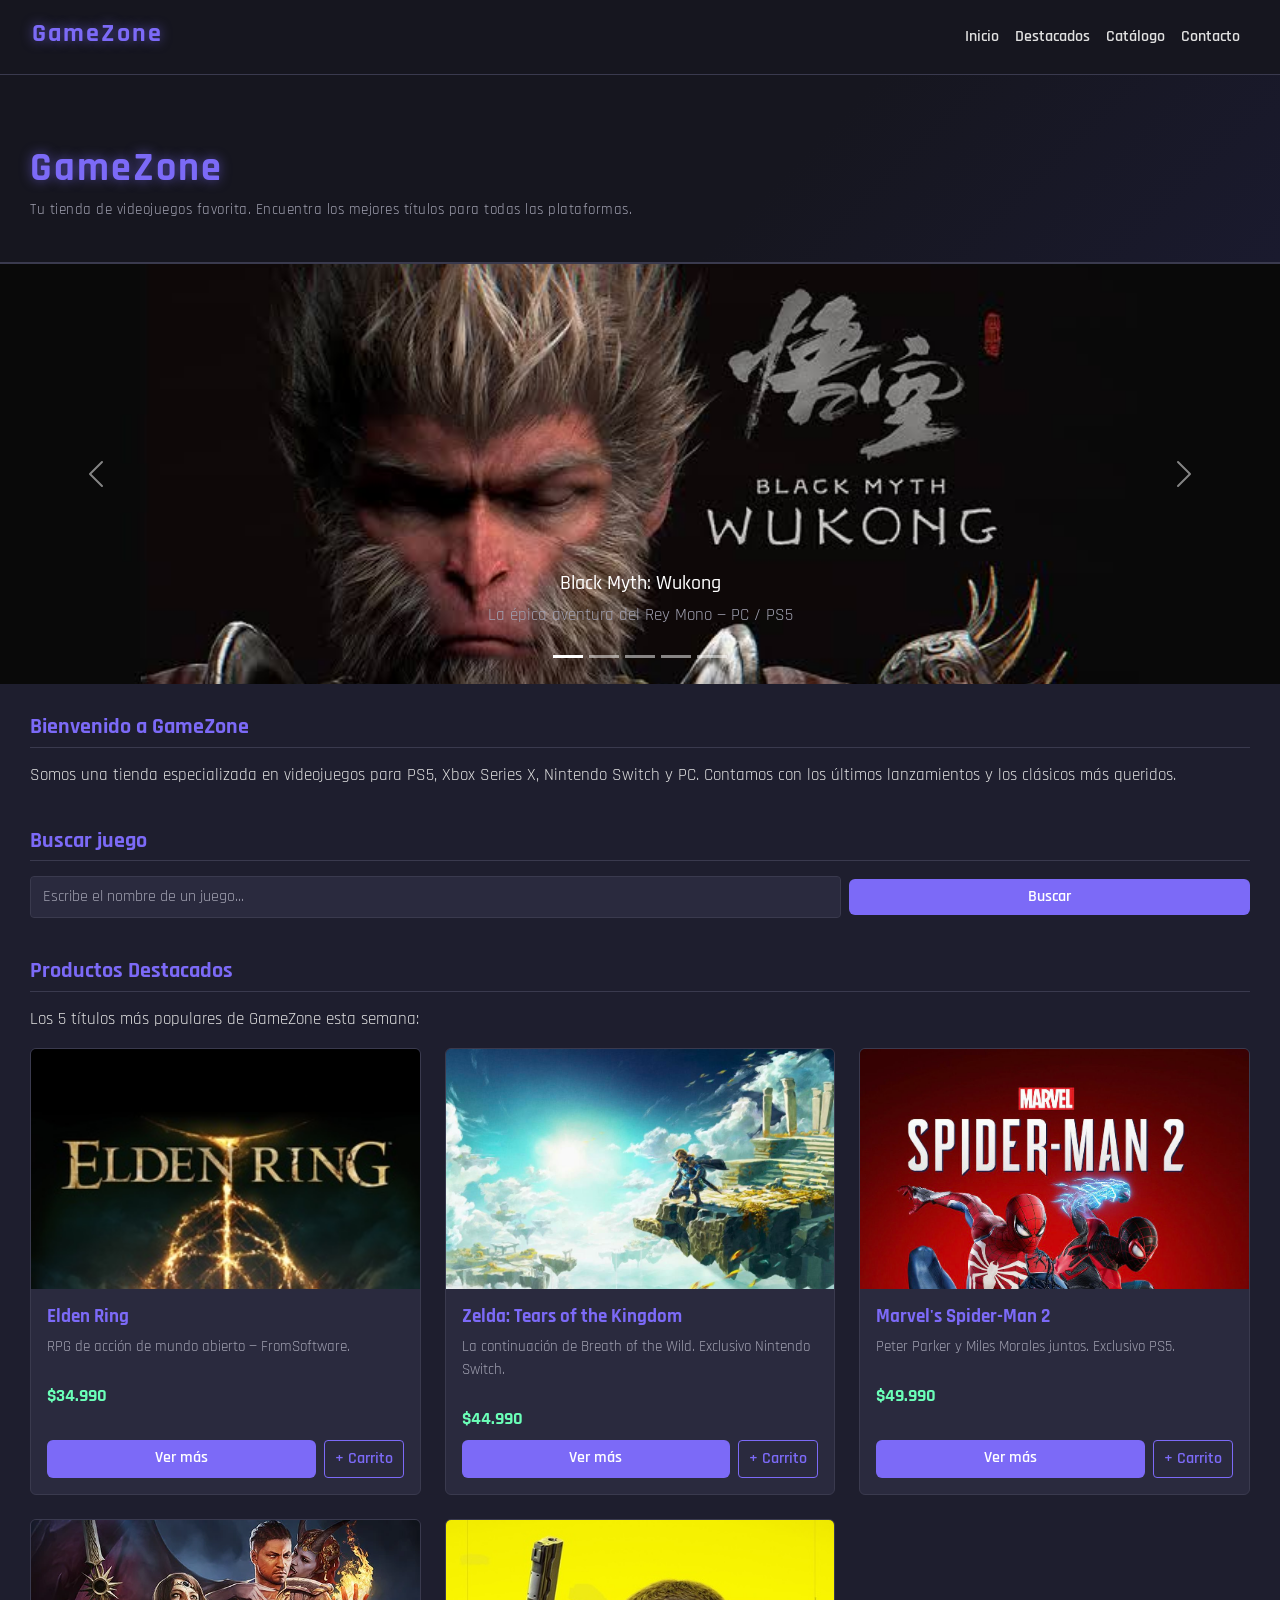
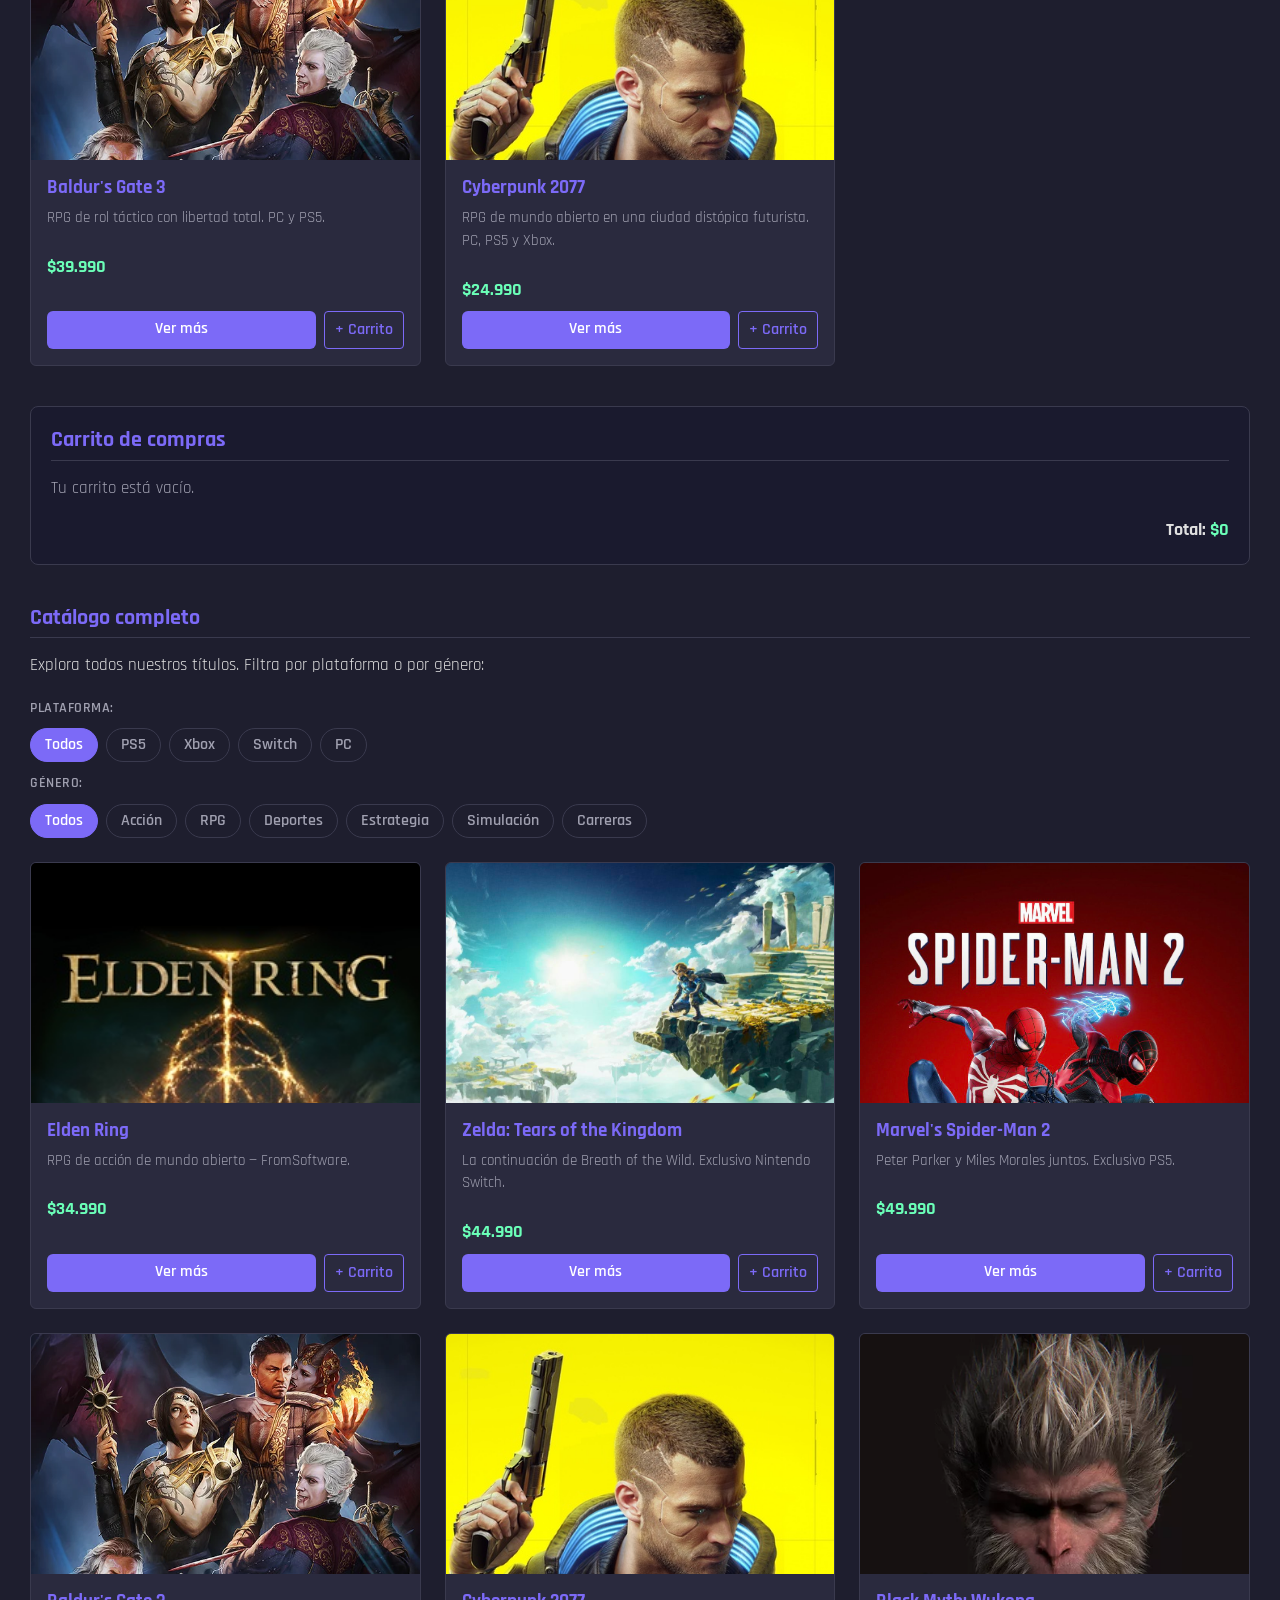
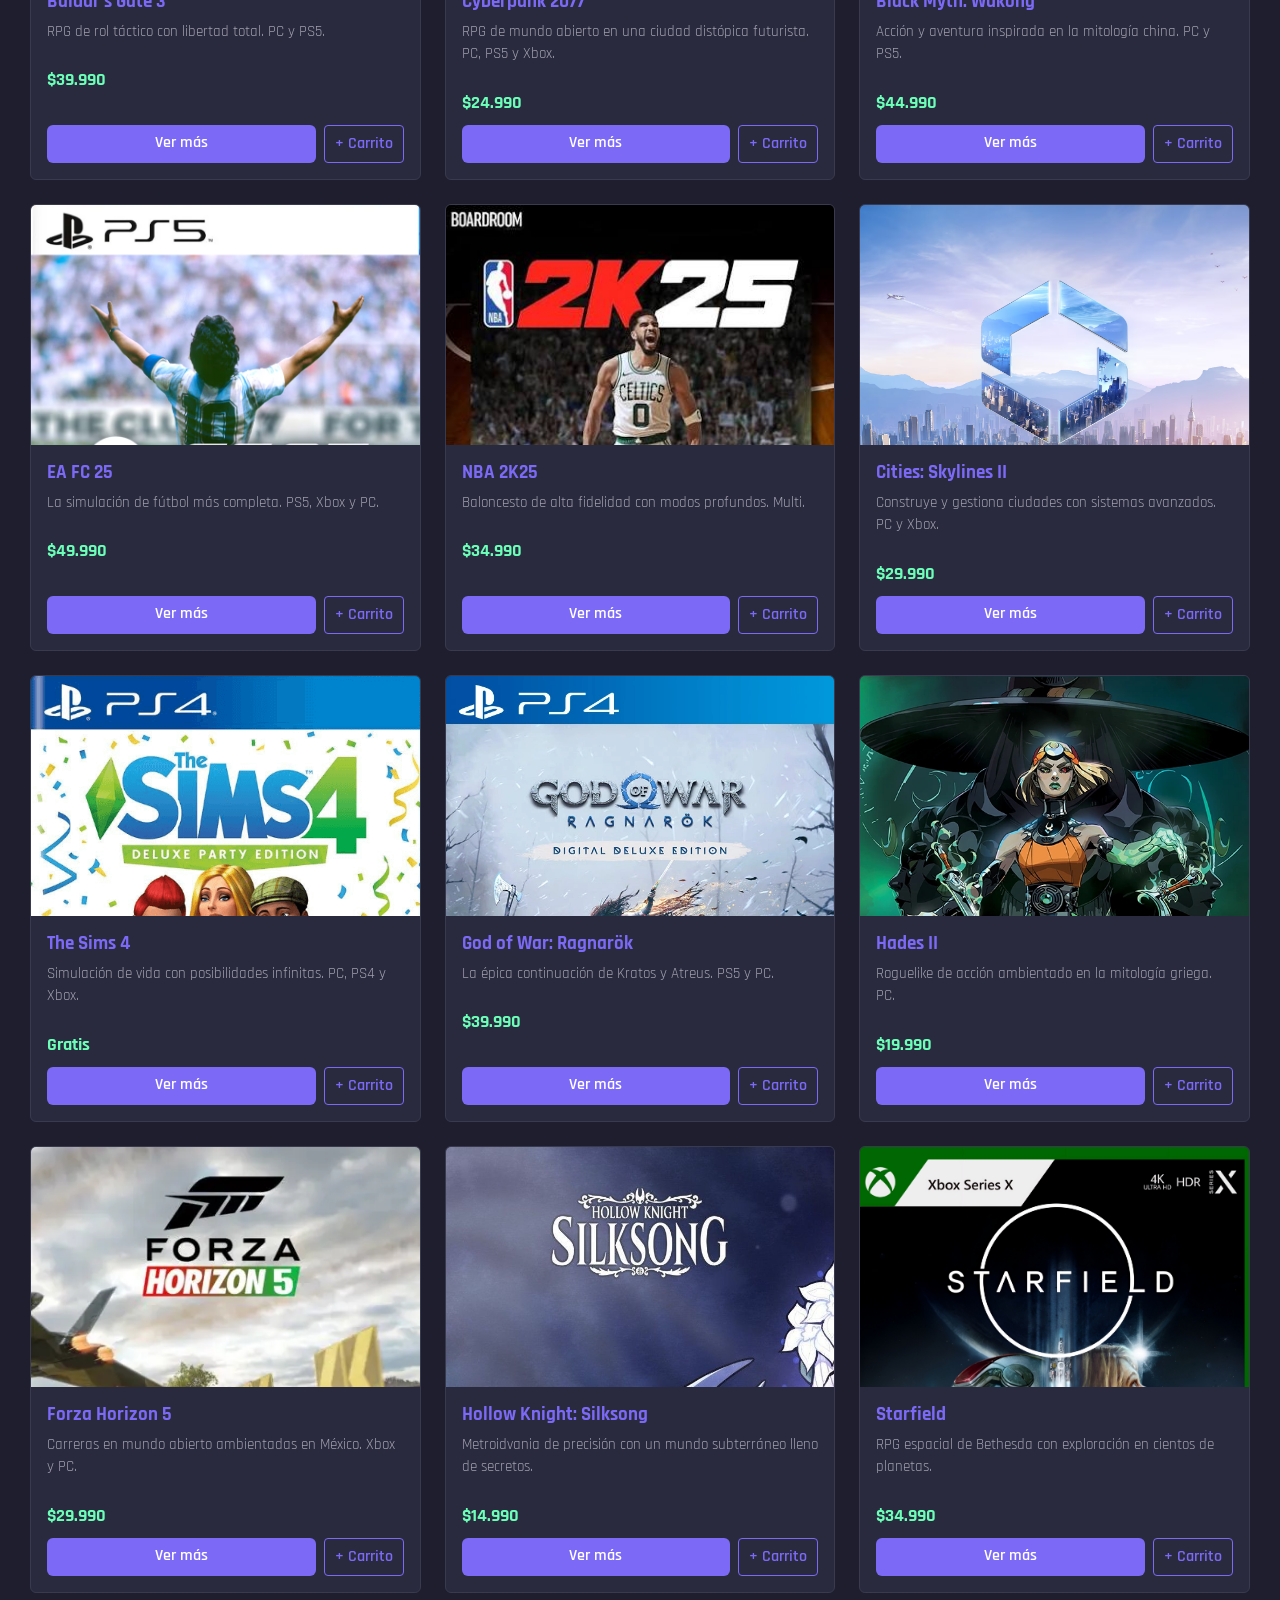
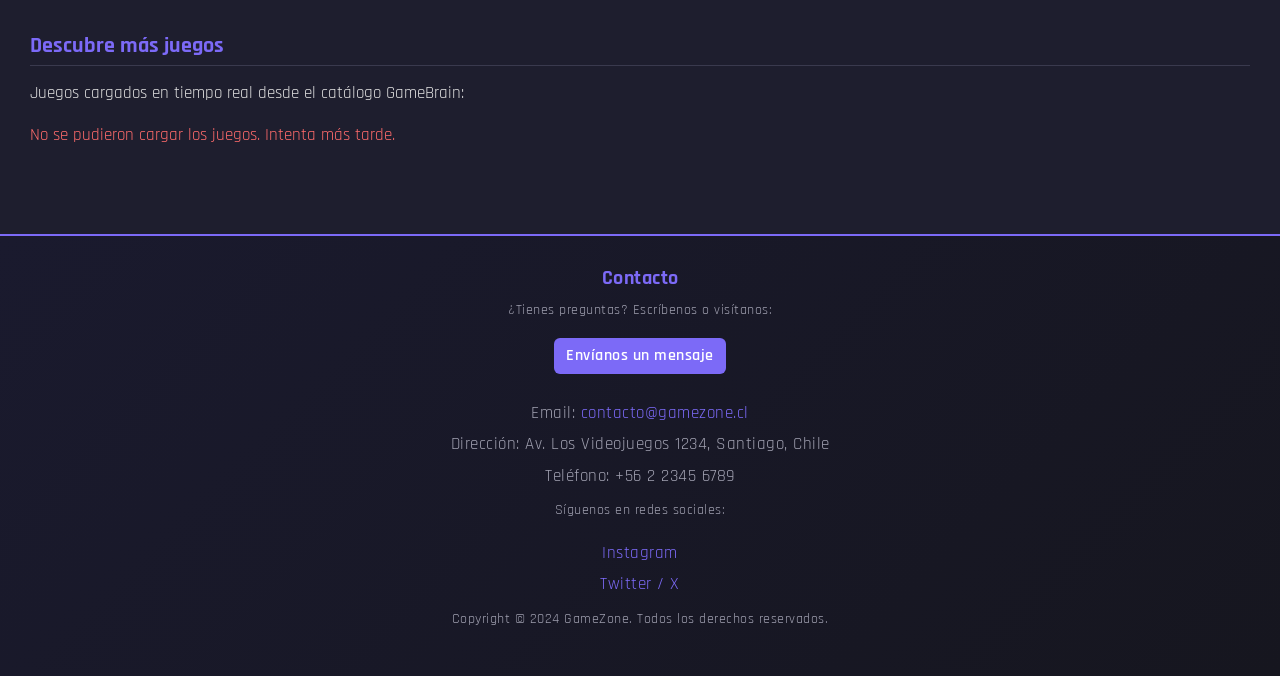
<file: index.html>
<!DOCTYPE html>
<html lang="es">

<head>

    <meta charset="UTF-8">
    <meta name="viewport" content="width=device-width, initial-scale=1.0">

    <title>GameZone - Tienda de Videojuegos</title>

    <!-- Bootstrap 5 CSS -->
    <link rel="stylesheet" href="https://cdn.jsdelivr.net/npm/bootstrap@5.3.3/dist/css/bootstrap.min.css">

    <!-- Estilos propios -->
    <link rel="stylesheet" href="./assets/css/styles.css">

</head>

<body>

    <div class="principal">

        <!-- BARRA DE NAVEGACIÓN -->
        <nav class="navbar navbar-expand-md" id="navbar-principal">
            <div class="container-fluid">

                <a class="navbar-brand site-title" href="#inicio">GameZone</a>

                <!-- Botón para móvil -->
                <button class="navbar-toggler" type="button"
                    data-bs-toggle="collapse"
                    data-bs-target="#menuPrincipal"
                    aria-controls="menuPrincipal"
                    aria-expanded="false"
                    aria-label="Abrir menú de navegación">
                    <span class="navbar-toggler-icon"></span>
                </button>

                <!-- Menú colapsable -->
                <div class="collapse navbar-collapse" id="menuPrincipal">
                    <ul class="navbar-nav ms-auto">
                        <li class="nav-item">
                            <a class="nav-link" href="#inicio">Inicio</a>
                        </li>
                        <li class="nav-item">
                            <a class="nav-link" href="#destacados">Destacados</a>
                        </li>
                        <li class="nav-item">
                            <a class="nav-link" href="#catalogo">Catálogo</a>
                        </li>
                        <li class="nav-item">
                            <a class="nav-link" href="./contacto.html">Contacto</a>
                        </li>
                    </ul>
                </div>

            </div>
        </nav>

        <!-- ENCABEZADO -->
        <header>
            <h1 class="site-title">GameZone</h1>
            <p class="site-description">Tu tienda de videojuegos favorita. Encuentra los mejores títulos para todas las plataformas.</p>
        </header>

        <!-- CARRUSEL -->
        <div id="carruselGameZone" class="carousel slide" data-bs-ride="carousel" data-bs-interval="3000">

            <div class="carousel-indicators">
                <button type="button" data-bs-target="#carruselGameZone" data-bs-slide-to="0"
                    class="active" aria-current="true" aria-label="Slide 1"></button>
                <button type="button" data-bs-target="#carruselGameZone" data-bs-slide-to="1"
                    aria-label="Slide 2"></button>
                <button type="button" data-bs-target="#carruselGameZone" data-bs-slide-to="2"
                    aria-label="Slide 3"></button>
                <button type="button" data-bs-target="#carruselGameZone" data-bs-slide-to="3"
                    aria-label="Slide 4"></button>
                <button type="button" data-bs-target="#carruselGameZone" data-bs-slide-to="4"
                    aria-label="Slide 5"></button>
            </div>

            <div class="carousel-inner">
                <div class="carousel-item active">
                    <img src="assets/img/banner-black-myth-wukong.jpg" class="d-block w-100" alt="Banner de Black Myth: Wukong">
                    <div class="carousel-caption d-none d-md-block">
                        <h3 class="h5">Black Myth: Wukong</h3>
                        <p>La épica aventura del Rey Mono — PC / PS5</p>
                    </div>
                </div>
                <div class="carousel-item">
                    <img src="assets/img/banner-ea-fc-25.jpg" class="d-block w-100" alt="Banner de EA FC 25">
                    <div class="carousel-caption d-none d-md-block">
                        <h3 class="h5">EA FC 25</h3>
                        <p>El fútbol más realista de la generación — Multi</p>
                    </div>
                </div>
                <div class="carousel-item">
                    <img src="assets/img/banner-nba-2k25.jpg" class="d-block w-100" alt="Banner de NBA 2K25">
                    <div class="carousel-caption d-none d-md-block">
                        <h3 class="h5">NBA 2K25</h3>
                        <p>Vive la experiencia NBA al máximo nivel — Multi</p>
                    </div>
                </div>
                <div class="carousel-item">
                    <img src="assets/img/banner-baldurs-gate-3.jpg" class="d-block w-100" alt="Banner de Baldur's Gate 3">
                    <div class="carousel-caption d-none d-md-block">
                        <h3 class="h5">Baldur's Gate 3</h3>
                        <p>El RPG definitivo de la década — PC / PS5</p>
                    </div>
                </div>
                <div class="carousel-item">
                    <img src="assets/img/banner-cities-skylines-2.jpg" class="d-block w-100" alt="Banner de Cities: Skylines II">
                    <div class="carousel-caption d-none d-md-block">
                        <h3 class="h5">Cities: Skylines II</h3>
                        <p>Construye y gestiona la ciudad de tus sueños — PC / Xbox</p>
                    </div>
                </div>
            </div>

            <button class="carousel-control-prev" type="button"
                data-bs-target="#carruselGameZone" data-bs-slide="prev">
                <span class="carousel-control-prev-icon" aria-hidden="true"></span>
                <span class="visually-hidden">Anterior</span>
            </button>
            <button class="carousel-control-next" type="button"
                data-bs-target="#carruselGameZone" data-bs-slide="next">
                <span class="carousel-control-next-icon" aria-hidden="true"></span>
                <span class="visually-hidden">Siguiente</span>
            </button>

        </div>

        <div class="contenido">
            <main>

                <!-- SECCIÓN INICIO -->
                <section id="inicio">
                    <h2>Bienvenido a GameZone</h2>
                    <p>Somos una tienda especializada en videojuegos para PS5, Xbox Series X, Nintendo Switch y PC. Contamos con los últimos lanzamientos y los clásicos más queridos.</p>
                </section>

                <!-- SECCIÓN BÚSQUEDA -->
                <section id="busqueda">
                    <h2>Buscar juego</h2>
                    <form id="form-busqueda" novalidate>
                        <div class="row g-2 align-items-center">
                            <div class="col-12 col-md-8">
                                <input type="text" id="input-busqueda" class="form-control form-control-gamezone"
                                    placeholder="Escribe el nombre de un juego...">
                            </div>
                            <div class="col-12 col-md-4">
                                <button type="submit" id="btn-buscar" class="btn btn-gamezone w-100">Buscar</button>
                            </div>
                        </div>
                    </form>
                    <div id="resultado-busqueda" class="mt-3"></div>
                </section>

                <!-- SECCIÓN DESTACADOS -->
                <section id="destacados">
                    <h2>Productos Destacados</h2>
                    <p>Los 5 títulos más populares de GameZone esta semana:</p>
                    <!-- Las cards se generan dinámicamente desde el JSON -->
                    <div id="contenedor-destacados" class="row g-4"></div>
                </section>

                <!-- SECCIÓN CARRITO -->
                <section id="carrito">
                    <h2>Carrito de compras</h2>
                    <div id="lista-carrito">
                        <p class="texto-secundario">Tu carrito está vacío.</p>
                    </div>
                    <p class="total-carrito">Total: <span id="total-carrito">$0</span></p>
                </section>

                <!-- SECCIÓN CATÁLOGO COMPLETO -->
                <section id="catalogo">
                    <h2>Catálogo completo</h2>
                    <p>Explora todos nuestros títulos. Filtra por plataforma o por género:</p>

                    <!-- Filtros por plataforma -->
                    <div class="mb-2">
                        <span class="label-filtro">Plataforma:</span>
                        <div class="d-flex flex-wrap gap-2 mt-2" id="filtros-plataforma">
                            <button class="btn btn-filtro active" data-filtro="plataforma" data-valor="Todos">Todos</button>
                            <button class="btn btn-filtro" data-filtro="plataforma" data-valor="PS5">PS5</button>
                            <button class="btn btn-filtro" data-filtro="plataforma" data-valor="Xbox">Xbox</button>
                            <button class="btn btn-filtro" data-filtro="plataforma" data-valor="Switch">Switch</button>
                            <button class="btn btn-filtro" data-filtro="plataforma" data-valor="PC">PC</button>
                        </div>
                    </div>

                    <!-- Filtros por género -->
                    <div class="mb-4">
                        <span class="label-filtro">Género:</span>
                        <div class="d-flex flex-wrap gap-2 mt-2" id="filtros-genero">
                            <button class="btn btn-filtro active" data-filtro="genero" data-valor="Todos">Todos</button>
                            <button class="btn btn-filtro" data-filtro="genero" data-valor="Acción">Acción</button>
                            <button class="btn btn-filtro" data-filtro="genero" data-valor="RPG">RPG</button>
                            <button class="btn btn-filtro" data-filtro="genero" data-valor="Deportes">Deportes</button>
                            <button class="btn btn-filtro" data-filtro="genero" data-valor="Estrategia">Estrategia</button>
                            <button class="btn btn-filtro" data-filtro="genero" data-valor="Simulación">Simulación</button>
                            <button class="btn btn-filtro" data-filtro="genero" data-valor="Carreras">Carreras</button>
                        </div>
                    </div>

                    <!-- Cards del catálogo -->
                    <div id="contenedor-catalogo" class="row g-4"></div>
                </section>

                <!-- SECCIÓN API EXTERNA -->
                <section id="catalogo-api">
                    <h2>Descubre más juegos</h2>
                    <p>Juegos cargados en tiempo real desde el catálogo GameBrain:</p>
                    <div id="contenedor-api" class="row g-4"></div>
                </section>

            </main>
        </div>

        <!-- PIE DE PÁGINA -->
        <footer id="pie-pagina">
            <h2>Contacto</h2>
            <p>¿Tienes preguntas? Escríbenos o visítanos:</p>
            <a href="./contacto.html" class="btn btn-gamezone mb-3">Envíanos un mensaje</a>
            <ul>
                <li>Email: <a href="mailto:contacto@gamezone.cl">contacto@gamezone.cl</a></li>
                <li>Dirección: Av. Los Videojuegos 1234, Santiago, Chile</li>
                <li>Teléfono: +56 2 2345 6789</li>
            </ul>
            <p>Síguenos en redes sociales:</p>
            <ul>
                <li><a href="https://www.instagram.com" target="_blank" rel="noopener noreferrer">Instagram</a></li>
                <li><a href="https://www.twitter.com" target="_blank" rel="noopener noreferrer">Twitter / X</a></li>
            </ul>
            <p>Copyright © 2024 GameZone. Todos los derechos reservados.</p>
        </footer>

    </div>

    <!-- Bootstrap 5 JS -->
    <script src="https://cdn.jsdelivr.net/npm/bootstrap@5.3.3/dist/js/bootstrap.bundle.min.js"></script>

    <!-- JavaScript propio -->
    <script src="./assets/js/script.js"></script>

</body>
</html>
</file>
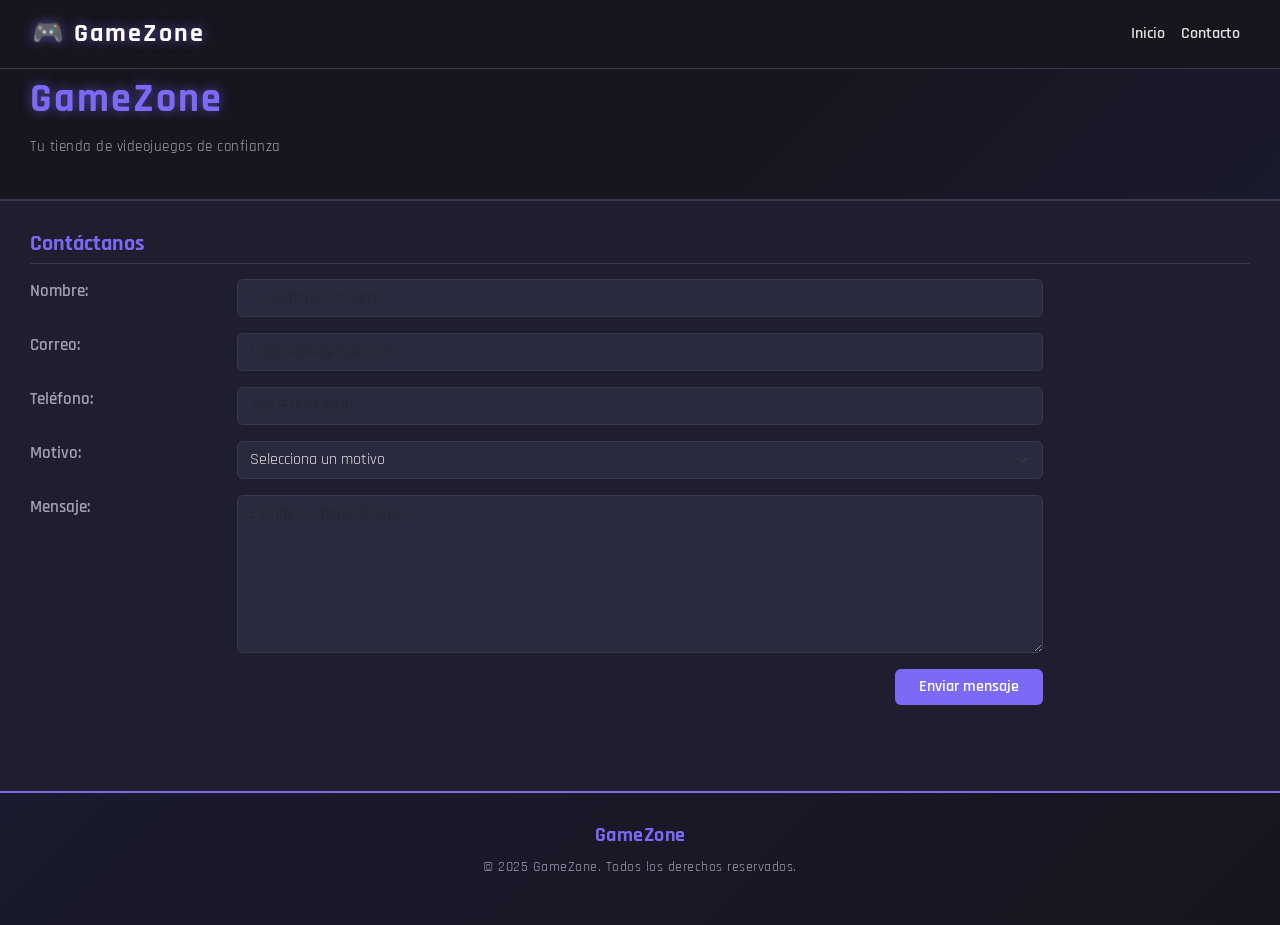
<file: contacto.html>
<!DOCTYPE html>
<html lang="es">

<head>
    <meta charset="UTF-8">
    <meta name="viewport" content="width=device-width, initial-scale=1.0">
    <title>Contacto | GameZone</title>

    <!-- Bootstrap 5 CSS -->
    <link href="https://cdn.jsdelivr.net/npm/bootstrap@5.3.3/dist/css/bootstrap.min.css" rel="stylesheet">

    <!-- Estilos propios -->
    <link rel="stylesheet" href="./assets/css/styles.css">

    <style>
        /* Estilos específicos del formulario */
        .form-control,
        .form-select {
            background-color: var(--color-fondo-card);
            color: var(--color-texto);
            border-color: var(--color-borde);
        }

        .form-control:focus,
        .form-select:focus {
            background-color: var(--color-fondo-card);
            color: var(--color-texto);
            border-color: var(--color-acento);
            box-shadow: 0 0 0 0.2rem rgba(124, 106, 247, 0.25);
        }

        .form-select option {
            background-color: var(--color-fondo-card);
        }

        .form-label {
            color: var(--color-texto-secundario);
            font-weight: 600;
        }

        #mensaje-enviado {
            display: none;
            color: var(--color-acento);
            font-weight: 600;
            margin-top: 12px;
        }

        .campo-error {
            border-color: var(--color-error) !important;
            box-shadow: 0 0 0 3px rgba(255, 107, 107, 0.2) !important;
        }

        .mensaje-error {
            color: var(--color-error);
            font-size: 0.85rem;
            margin: 4px 0 0 0;
        }
    </style>
</head>

<body>
    <div class="principal">

        <!-- Navbar -->
        <nav id="navbar-principal" class="navbar navbar-expand-lg fixed-top">
            <div class="container-fluid">
                <a class="navbar-brand text-white fw-bold" href="./index.html">
                    🎮 GameZone
                </a>
                <button class="navbar-toggler" type="button" data-bs-toggle="collapse"
                    data-bs-target="#menuNav">
                    <span class="navbar-toggler-icon"></span>
                </button>
                <div class="collapse navbar-collapse" id="menuNav">
                    <ul class="navbar-nav ms-auto">
                        <li class="nav-item">
                            <a class="nav-link" href="./index.html">Inicio</a>
                        </li>
                        <li class="nav-item">
                            <a class="nav-link active" href="./contacto.html">Contacto</a>
                        </li>
                    </ul>
                </div>
            </div>
        </nav>

        <!-- Header -->
        <header>
            <p class="site-title">GameZone</p>
            <p class="site-description">Tu tienda de videojuegos de confianza</p>
        </header>

        <!-- Contenido principal -->
        <div class="contenido">
            <main>
                <section>
                    <h2>Contáctanos</h2>

                    <div class="container-fluid px-0">

                        <!-- Nombre -->
                        <div class="row mb-3">
                            <div class="col-12 col-md-2">
                                <label class="form-label" for="input-nombre">Nombre:</label>
                            </div>
                            <div class="col-12 col-md-8">
                                <input type="text" id="input-nombre" class="form-control"
                                    placeholder="Tu nombre completo">
                            </div>
                        </div>

                        <!-- Correo -->
                        <div class="row mb-3">
                            <div class="col-12 col-md-2">
                                <label class="form-label" for="input-email">Correo:</label>
                            </div>
                            <div class="col-12 col-md-8">
                                <input type="email" id="input-email" class="form-control"
                                    placeholder="tucorreo@ejemplo.com">
                            </div>
                        </div>

                        <!-- Teléfono -->
                        <div class="row mb-3">
                            <div class="col-12 col-md-2">
                                <label class="form-label" for="input-telefono">Teléfono:</label>
                            </div>
                            <div class="col-12 col-md-8">
                                <input type="tel" id="input-telefono" class="form-control"
                                    placeholder="+56 9 1234 5678">
                            </div>
                        </div>

                        <!-- Motivo -->
                        <div class="row mb-3">
                            <div class="col-12 col-md-2">
                                <label class="form-label" for="select-motivo">Motivo:</label>
                            </div>
                            <div class="col-12 col-md-8">
                                <select id="select-motivo" class="form-select">
                                    <option value="" disabled selected>Selecciona un motivo</option>
                                    <option value="consulta">Consulta</option>
                                    <option value="reclamo">Reclamo</option>
                                    <option value="soporte">Soporte técnico</option>
                                    <option value="despacho">Problema con despacho</option>
                                    <option value="devolucion">Devolución o reembolso</option>
                                    <option value="sugerencia">Sugerencia</option>
                                    <option value="otro">Otro</option>
                                </select>
                            </div>
                        </div>

                        <!-- Mensaje -->
                        <div class="row mb-3">
                            <div class="col-12 col-md-2">
                                <label class="form-label" for="input-mensaje">Mensaje:</label>
                            </div>
                            <div class="col-12 col-md-8">
                                <textarea id="input-mensaje" class="form-control" rows="6"
                                    placeholder="Escribe tu mensaje aquí..."></textarea>
                            </div>
                        </div>

                        <!-- Botón enviar -->
                        <div class="row mb-3">
                            <div class="col-12 col-md-10 d-flex justify-content-end">
                                <button id="btn-enviar" type="button" class="btn btn-gamezone px-4">
                                    Enviar mensaje
                                </button>
                            </div>
                        </div>

                        <!-- Mensaje de confirmación -->
                        <div class="row">
                            <div class="col-12 col-md-10">
                                <p id="mensaje-enviado">✔ ¡Mensaje enviado! Te responderemos a la brevedad.</p>
                            </div>
                        </div>

                    </div>
                </section>
            </main>
        </div>

        <!-- Footer -->
        <footer>
            <h2>GameZone</h2>
            <p>© 2025 GameZone. Todos los derechos reservados.</p>
        </footer>

    </div>

    <!-- Bootstrap 5 JS -->
    <script src="https://cdn.jsdelivr.net/npm/bootstrap@5.3.3/dist/js/bootstrap.bundle.min.js"></script>

    <!-- JS del formulario -->
    <script src="./assets/js/contacto.js"></script>
</body>

</html>
</file>
<file: assets/css/styles.css>
/* --- Importación de fuente desde Google Fonts --- */
@import url('https://fonts.googleapis.com/css2?family=Rajdhani:wght@400;500;600;700&display=swap');

/* --- Variables de paleta de colores --- */
:root {
    --color-fondo: #1e1e2e;
    --color-fondo-nav: #16161f;
    --color-fondo-card: #2a2a3e;
    --color-fondo-header: #16161f;
    --color-fondo-carrito: #1a1a2e;
    --color-texto: #e0e0e0;
    --color-texto-secundario: #a0a0b0;
    --color-acento: #7c6af7;
    --color-acento-hover: #5f4fd6;
    --color-borde: #3a3a4e;
    --color-error: #ff6b6b;
    --color-exito: #6bffb8;
}

* {
    box-sizing: border-box;
}

body {
    font-family: 'Rajdhani', Arial, sans-serif;
    font-size: 17px;
    margin: 0;
    padding: 0;
    background-color: var(--color-fondo);
    color: var(--color-texto);
}

.principal {
    display: flex;
    flex-direction: column;
}

/* =============================================
   HEADER
   ============================================= */
header {
    padding: 70px 30px 40px 30px;
    margin: 0;
    border-bottom: 2px solid var(--color-borde);
    background: linear-gradient(135deg, var(--color-fondo-header) 60%, #1a1a2e);
}

.site-title {
    font-size: 2.5rem;
    font-weight: 700;
    margin: 0 0 6px 0;
    color: var(--color-acento);
    letter-spacing: 2px;
    text-shadow: 0 0 12px rgba(124, 106, 247, 0.6);
}

.site-description {
    margin: 0;
    padding: 0;
    color: var(--color-texto-secundario);
    font-size: 0.95rem;
    letter-spacing: 0.5px;
}

/* =============================================
   LAYOUT PRINCIPAL
   ============================================= */
.contenido {
    display: flex;
    flex-direction: row;
    min-height: 60vh;
}

main {
    flex-grow: 1;
    padding: 20px;
    margin: 10px;
}

section {
    margin-bottom: 40px;
}

section h2 {
    color: var(--color-acento);
    font-size: 22px;
    font-weight: 700;
    border-bottom: 1px solid var(--color-borde);
    padding-bottom: 6px;
    margin-bottom: 15px;
}

/* =============================================
   NAVBAR
   ============================================= */
#navbar-principal {
    background-color: var(--color-fondo-nav);
    border-bottom: 1px solid var(--color-borde);
    padding: 10px 20px;
}

#navbar-principal .navbar-brand {
    font-size: 1.6rem;
    letter-spacing: 2px;
    text-shadow: 0 0 12px rgba(124, 106, 247, 0.6);
}

#navbar-principal .nav-link {
    color: var(--color-texto);
    font-weight: 600;
    font-size: 16px;
}

#navbar-principal .nav-link:hover {
    color: var(--color-acento);
}

#navbar-principal .navbar-toggler {
    border-color: var(--color-borde);
}

#navbar-principal .navbar-toggler-icon {
    background-image: url("data:image/svg+xml,%3csvg xmlns='http://www.w3.org/2000/svg' viewBox='0 0 30 30'%3e%3cpath stroke='rgba(224, 224, 224, 0.85)' stroke-width='2' stroke-linecap='round' d='M4 7h22M4 15h22M4 23h22'/%3e%3c/svg%3e");
}

/* =============================================
   CAROUSEL
   ============================================= */
.carousel-item img {
    height: 420px;
    object-fit: cover;
}

.carousel-caption h5 {
    font-family: 'Rajdhani', sans-serif;
    font-size: 1.4rem;
    font-weight: 700;
    color: #ffffff;
}

.carousel-caption p {
    font-family: 'Rajdhani', sans-serif;
    color: var(--color-texto-secundario);
}

/* =============================================
   CARDS DE PRODUCTOS
   ============================================= */
.card-gamezone {
    background-color: var(--color-fondo-card);
    border: 1px solid var(--color-borde);
    color: var(--color-texto);
}

.card-gamezone .card-title {
    font-family: 'Rajdhani', sans-serif;
    font-size: 1.2rem;
    font-weight: 700;
    color: var(--color-acento);
}

.card-gamezone .card-text {
    font-size: 0.95rem;
    color: var(--color-texto-secundario);
}

.card-gamezone .card-img-top {
    height: 240px;
    object-fit: cover;
    object-position: top center;
}

.precio-card {
    font-size: 1.1rem;
    font-weight: 700;
    color: var(--color-exito);
    margin: 8px 0;
}

/* =============================================
   BOTONES
   ============================================= */
.btn-gamezone {
    background-color: var(--color-acento);
    color: #ffffff;
    border: none;
    font-family: 'Rajdhani', sans-serif;
    font-weight: 600;
}

.btn-gamezone:hover {
    background-color: var(--color-acento-hover);
    color: #ffffff;
}

/* Botón agregar al carrito */
.btn-carrito {
    background-color: transparent;
    color: var(--color-acento);
    border: 1px solid var(--color-acento);
    font-family: 'Rajdhani', sans-serif;
    font-weight: 600;
    border-radius: 4px;
    padding: 6px 10px;
    white-space: nowrap;
    cursor: pointer;
}

.btn-carrito:hover {
    background-color: var(--color-acento);
    color: #ffffff;
}

/* Pills de filtro */
.btn-filtro {
    background-color: transparent;
    color: var(--color-texto-secundario);
    border: 1px solid var(--color-borde);
    font-family: 'Rajdhani', sans-serif;
    font-weight: 600;
    border-radius: 20px;
    padding: 4px 14px;
    cursor: pointer;
    transition: all 0.2s ease;
}

.btn-filtro:hover {
    border-color: var(--color-acento);
    color: var(--color-acento);
}

.btn-filtro.active {
    background-color: var(--color-acento);
    border-color: var(--color-acento);
    color: #ffffff;
}

/* =============================================
   BÚSQUEDA
   ============================================= */
.form-control-gamezone {
    background-color: var(--color-fondo-card);
    color: var(--color-texto);
    border: 1px solid var(--color-borde);
    font-family: 'Rajdhani', sans-serif;
    font-size: 1rem;
    border-radius: 4px;
    padding: 8px 12px;
    width: 100%;
}

.form-control-gamezone::placeholder {
    color: var(--color-texto-secundario);
}

.form-control-gamezone:focus {
    outline: none;
    border-color: var(--color-acento);
    box-shadow: 0 0 0 3px rgba(124, 106, 247, 0.2);
    background-color: var(--color-fondo-card);
    color: var(--color-texto);
}

/* =============================================
   CARRITO
   ============================================= */
#carrito {
    background-color: var(--color-fondo-carrito);
    border: 1px solid var(--color-borde);
    border-radius: 8px;
    padding: 20px;
}

.lista-carrito-items {
    list-style: none;
    padding: 0;
    margin: 0 0 12px 0;
}

.carrito-item {
    display: flex;
    align-items: center;
    gap: 12px;
    padding: 8px 0;
    border-bottom: 1px solid var(--color-borde);
    flex-wrap: wrap;
}

.carrito-nombre {
    flex-grow: 1;
    font-weight: 600;
    color: var(--color-texto);
}

.carrito-cantidad {
    color: var(--color-texto-secundario);
    font-size: 0.9rem;
    min-width: 30px;
    text-align: center;
}

.carrito-subtotal {
    color: var(--color-exito);
    font-weight: 700;
    min-width: 80px;
    text-align: right;
}

.btn-eliminar {
    background: none;
    border: none;
    color: var(--color-error);
    cursor: pointer;
    font-size: 0.9rem;
    padding: 2px 6px;
    border-radius: 4px;
    transition: background-color 0.2s ease;
}

.btn-eliminar:hover {
    background-color: rgba(255, 107, 107, 0.15);
}

.total-carrito {
    font-size: 1.1rem;
    font-weight: 700;
    color: var(--color-texto);
    margin: 12px 0 0 0;
    text-align: right;
}

.total-carrito span {
    color: var(--color-exito);
}

/* =============================================
   FILTROS — LABEL
   ============================================= */
.label-filtro {
    font-size: 0.9rem;
    font-weight: 600;
    color: var(--color-texto-secundario);
    text-transform: uppercase;
    letter-spacing: 0.5px;
}

/* =============================================
   TEXTOS DE ESTADO
   ============================================= */
.texto-secundario {
    color: var(--color-texto-secundario);
}

.texto-error {
    color: var(--color-error);
}

/* =============================================
   FOOTER
   ============================================= */
footer {
    padding: 30px 20px;
    margin: 0;
    border-top: 2px solid var(--color-acento);
    background: linear-gradient(135deg, #1a1a2e, var(--color-fondo-header));
    color: var(--color-texto-secundario);
    text-align: center;
    letter-spacing: 0.5px;
}

footer h2 {
    color: var(--color-acento);
    font-size: 20px;
    font-weight: 700;
    margin-bottom: 10px;
}

footer ul {
    list-style: none;
    padding: 0;
    margin: 8px 0;
}

footer li {
    padding: 3px 0;
}

footer a {
    color: var(--color-acento);
    text-decoration: none;
}

footer a:hover {
    opacity: 0.8;
}

footer p {
    color: var(--color-texto-secundario);
    font-size: 0.9rem;
}

/* =============================================
   ACCESIBILIDAD
   ============================================= */
a:focus-visible,
button:focus-visible {
    outline: 2px solid var(--color-acento);
    outline-offset: 4px;
    border-radius: 4px;
}

/* =============================================
   RESPONSIVE
   ============================================= */
@media (max-width: 480px) {
    main {
        margin: 0;
        padding: 15px;
    }

    .carousel-item img {
        height: 200px;
    }

    .carrito-item {
        gap: 8px;
    }

    .carrito-subtotal {
        min-width: 60px;
    }
}
</file>
